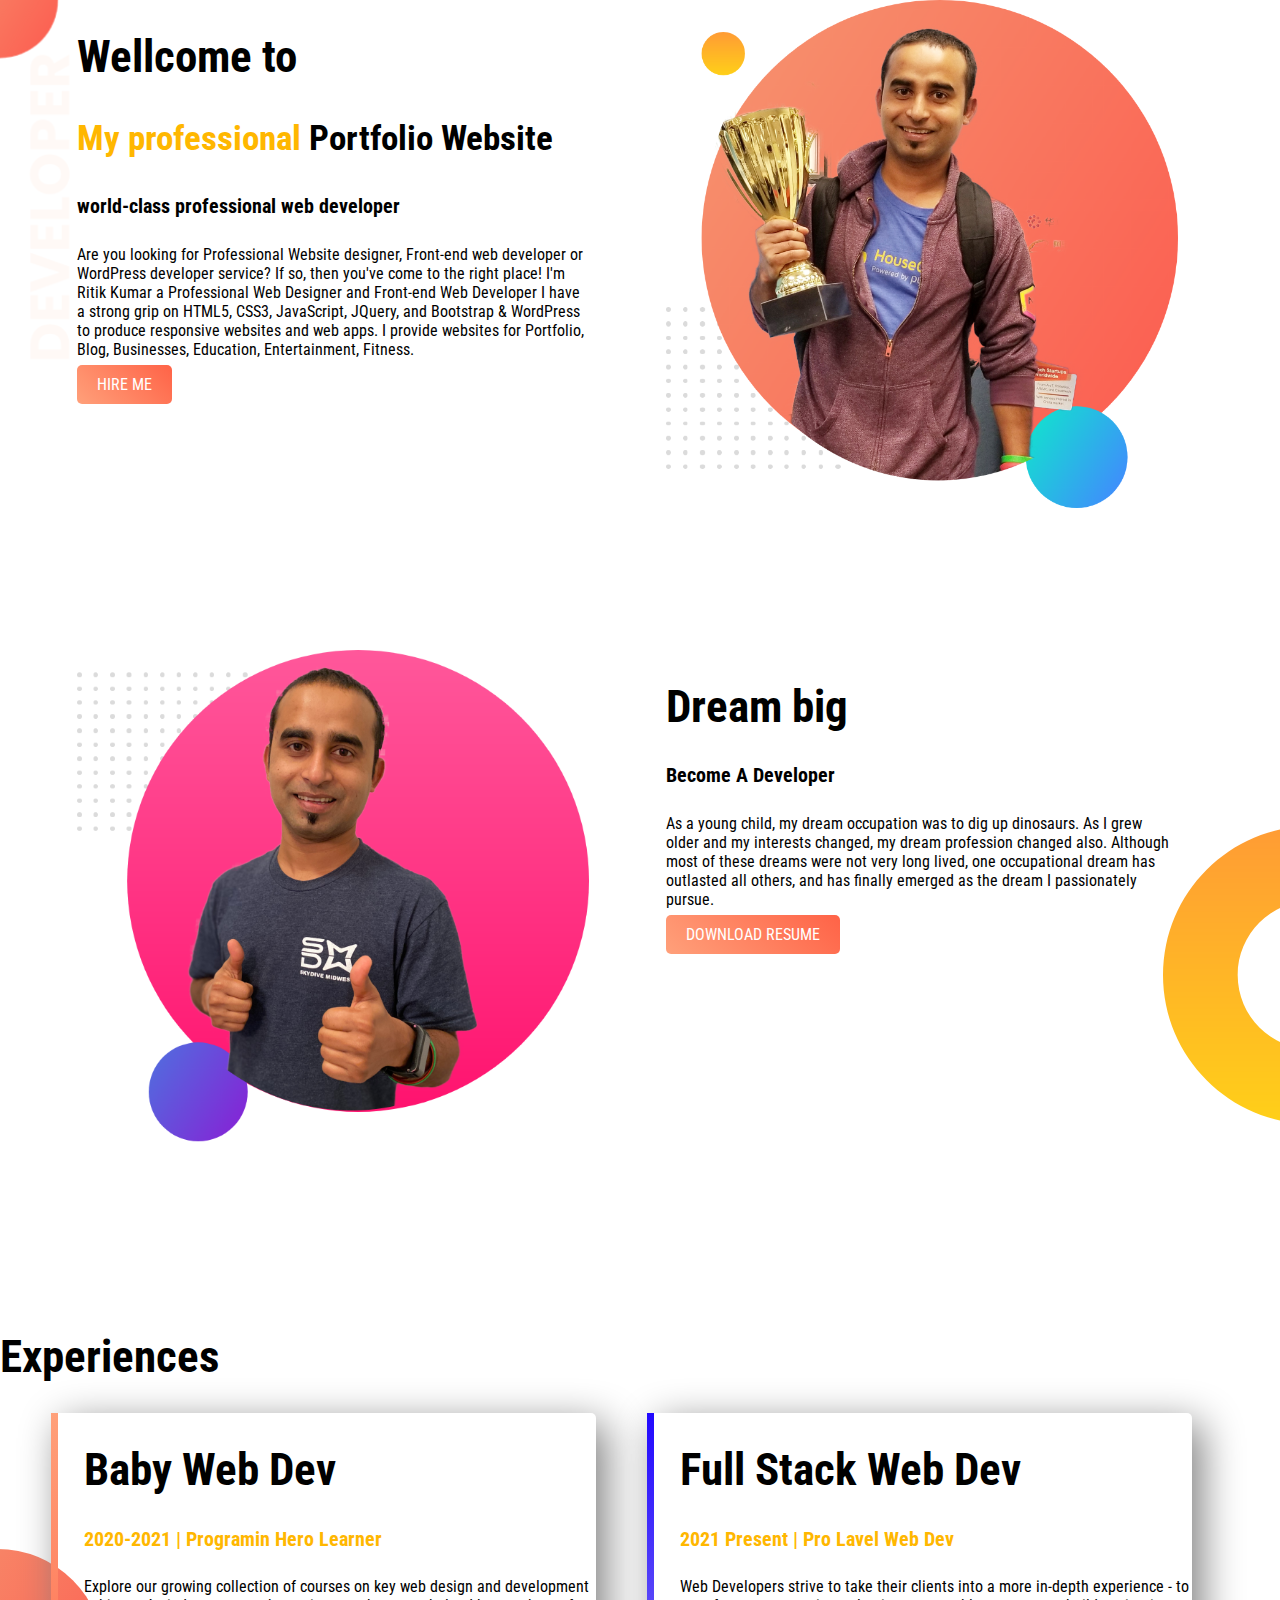
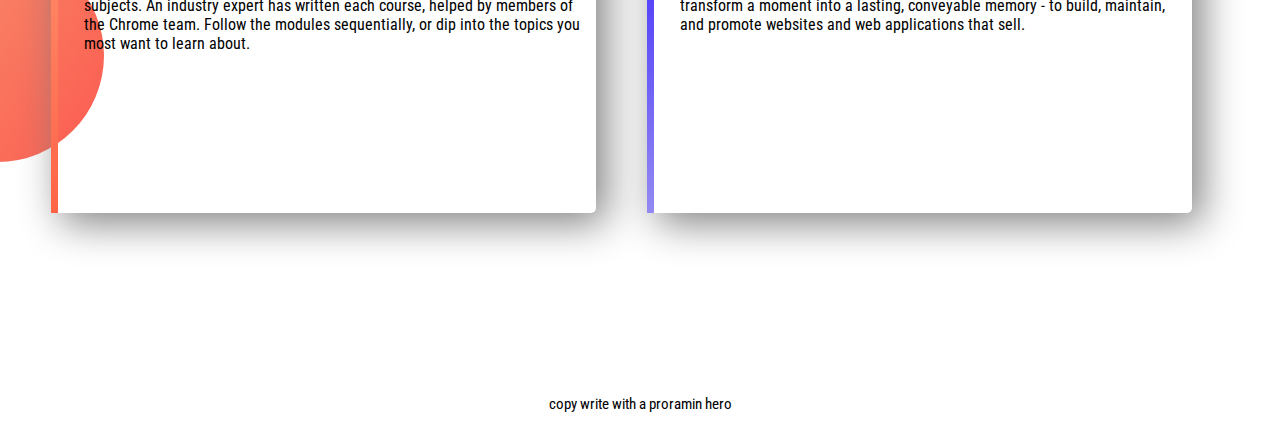
<file: index.html>
<!DOCTYPE html>
<html lang="en">
<head>
    <meta charset="UTF-8">
    <meta http-equiv="X-UA-Compatible" content="IE=edge">
    <meta name="viewport" content="width=device-width, initial-scale=1.0">
    <link rel="preconnect" href="https://fonts.googleapis.com">
    <link rel="preconnect" href="https://fonts.gstatic.com" crossorigin>
    <link href="https://fonts.googleapis.com/css2?family=Roboto+Condensed:wght@300;400&display=swap" rel="stylesheet">
    <link rel="stylesheet" href="style.css">

</head>
<body>
            <section class="head-section">
                <div class="profile-div">
                <h1>Wellcome to </h1>   
                <h3><span class="name-hight-lite">My professional</span> Portfolio Website</h3>  
    
                <h4>world-class professional web developer </h4>
                <p> Are you looking for Professional Website designer, Front-end web developer or WordPress developer service? If so, then you've come to the right place! I'm Ritik Kumar a Professional Web Designer and Front-end Web Developer I have a strong grip on HTML5, CSS3, JavaScript, JQuery, and Bootstrap & WordPress to produce responsive websites and web apps. I provide websites for Portfolio, Blog, Businesses, Education, Entertainment, Fitness.
                 </p>

                    <a href="https://web.facebook.com/people/Md-Saiful-Islam/100078096443498/" target="_blank" class="profile-button">HIRE ME</a>
                </div>
                <div class="profile-div">
                    <img src="images/jhankar.png" alt="">
                </div>

                </section>


                <section class="dream-area">
                    
                    <div class="profile-div">
                        <img src="images/jhankar2.png" alt="">
                    </div>

                    <div class="profile-div">
                        <h1>Dream big</h1> 
                        <h4>Become A Developer </h4>
                        <p> As a young child, my dream occupation was to dig up dinosaurs. As I grew older and my interests changed, my dream profession changed also. Although most of these dreams were not very long lived, one occupational dream has outlasted all others, and has finally emerged as the dream I passionately pursue.
                         </p>
        
                            <a href="https://web.facebook.com/people/Md-Saiful-Islam/100078096443498/" target="_blank" class="profile-button">DOWNLOAD RESUME</a>
                        </div>
    
                    </section>

                    <section class="exprinces-area">

                        <h1>Experiences</h1>

                        <div id="full-stack" class="profile-div creat-boxshadu">
                            <h1>Baby Web Dev</h1> 
                            <h4 class="name-hight-lite">2020-2021 | Programin Hero Learner </h4>
                            <p>Explore our growing collection of courses on key web design and development subjects. An industry expert has written each course, helped by members of the Chrome team. Follow the modules sequentially, or dip into the topics you most want to learn about. 
                             </p>
                        </div>
    
                        <div id="baby-web"  class="profile-div creat-boxshadu">
                            <h1>Full Stack Web Dev</h1> 
                            <h4 class="name-hight-lite">2021 Present | Pro Lavel Web Dev </h4>
                            <p> Web Developers strive to take their clients into a more in-depth experience - to transform a moment into a lasting, conveyable memory - to build, maintain, and promote websites and web applications that sell. 
                             </p>
            
                              
                            </div>

                    </section>

                <footer>
                    <p>copy write with a proramin hero</p>
                </footer>
</body>
</html>
</file>
<file: style.css>
body{
    font-family: 'Roboto Condensed', sans-serif;
    margin: 0;
    padding: 0;
   
}
.name-hight-lite{
    color: rgb(255, 183, 0);
}
h1{
    font-size: 45px;
}
h3{
    font-size: 35px;
}
h4{
    font-size: 20px;
}
.profile-div{
    float: left;
    width: 40%;
    margin-left: 4%;
    padding-left: 2%;
}
.profile-div img{
    width: 100%;
}

section{
    height: 500px;
    padding-bottom: 150px;
}
.head-section{
    background-image: url("images/top-banner.png");
    background-repeat: no-repeat;
}
.profile-button{
    text-decoration: none;
    background-image: linear-gradient(45deg, lightsalmon,tomato);
    padding: 10px 20px;
    border-radius: 5px;
    color: white;
}
.dream-area{
    background-image: url("images/dream-bg.png");
    background-repeat: no-repeat;
    background-position: right;
}
.exprinces-area{
 background-image: url("images/exp-bg.png");
 background-repeat: no-repeat;
 background-position: left;
}
.creat-boxshadu{
    box-shadow: 10px 10px 40px gray;
    height: 80%;
   border-radius: 5px;
}
#full-stack{
    border-left: 7px solid;
    border-image:linear-gradient(180deg, lightsalmon,tomato) ;
    border-image-slice:1 ;

}
#baby-web{
    border-left: 7px solid;
    border-image:linear-gradient(180deg, rgb(33, 8, 255),rgb(148, 138, 241)) ;
    border-image-slice:1 ;

}
footer{
    text-align: center;
    font-size: 15px;
}
</file>
